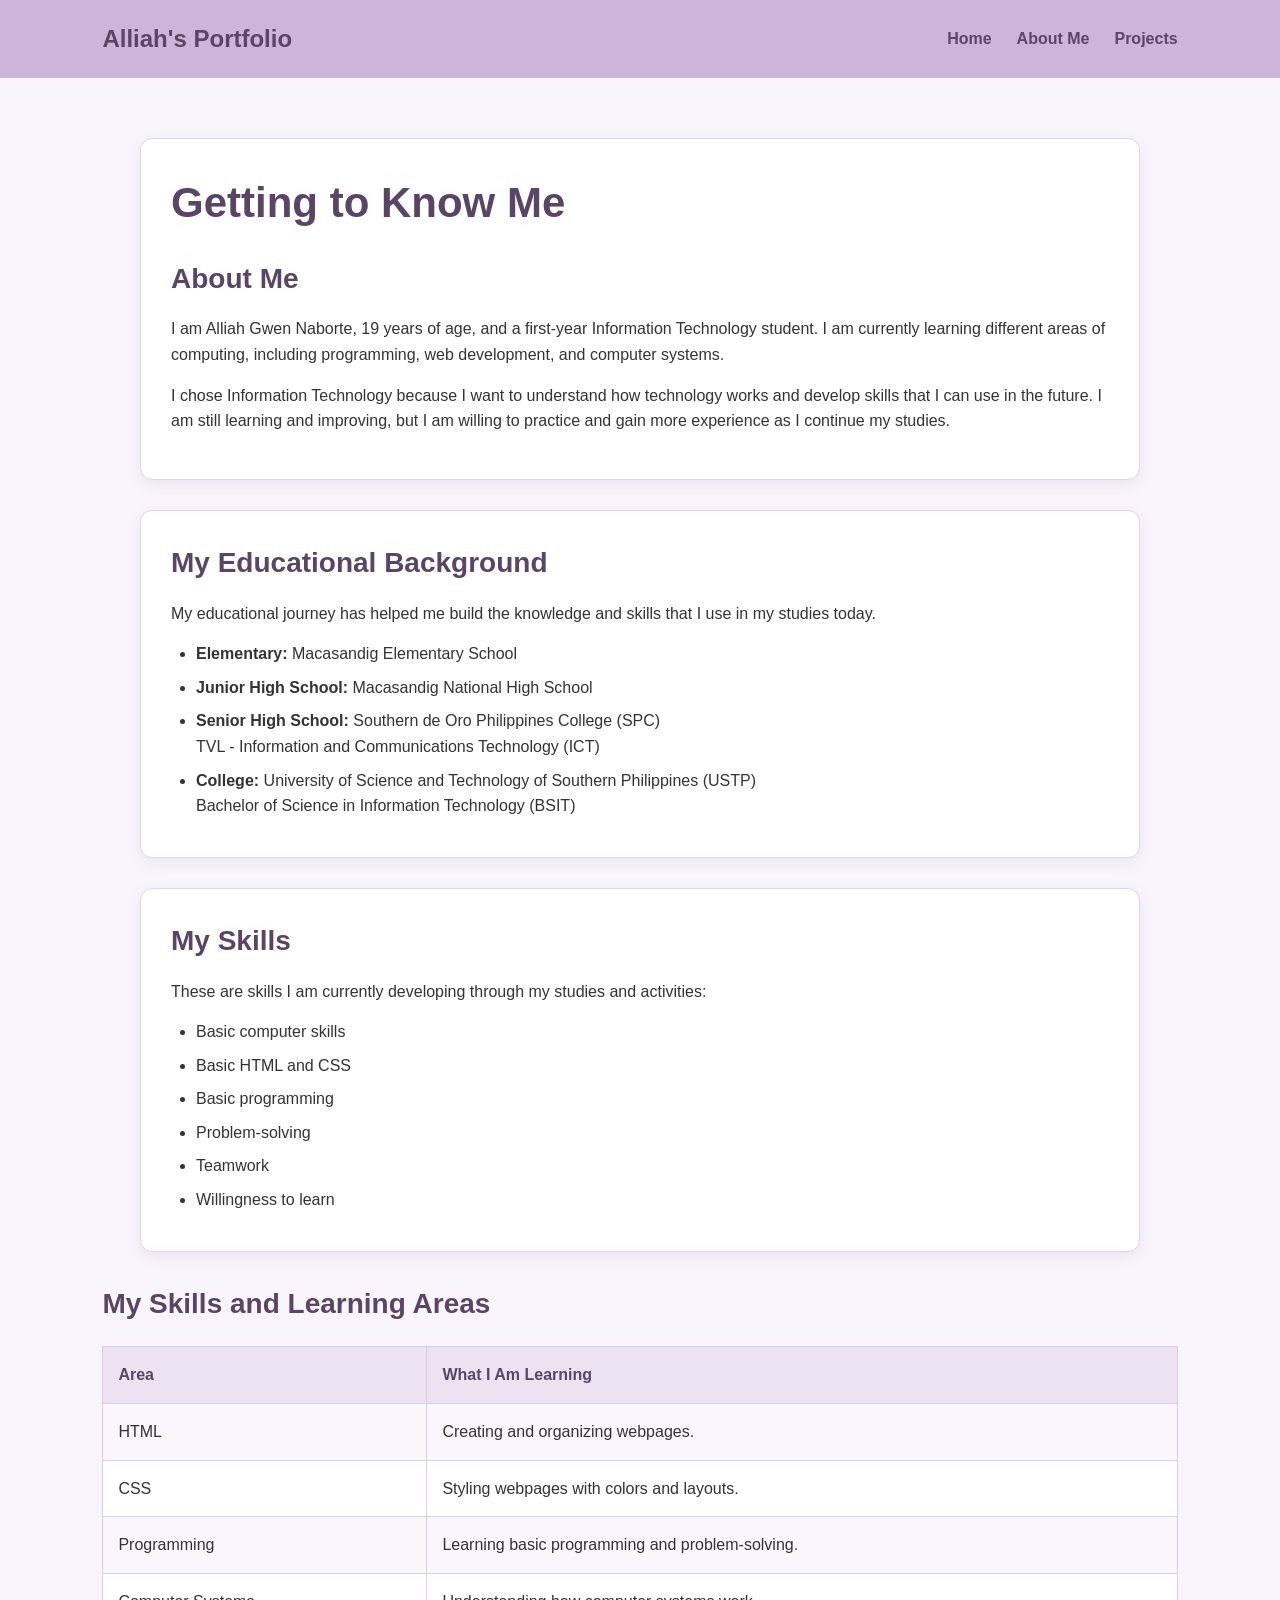
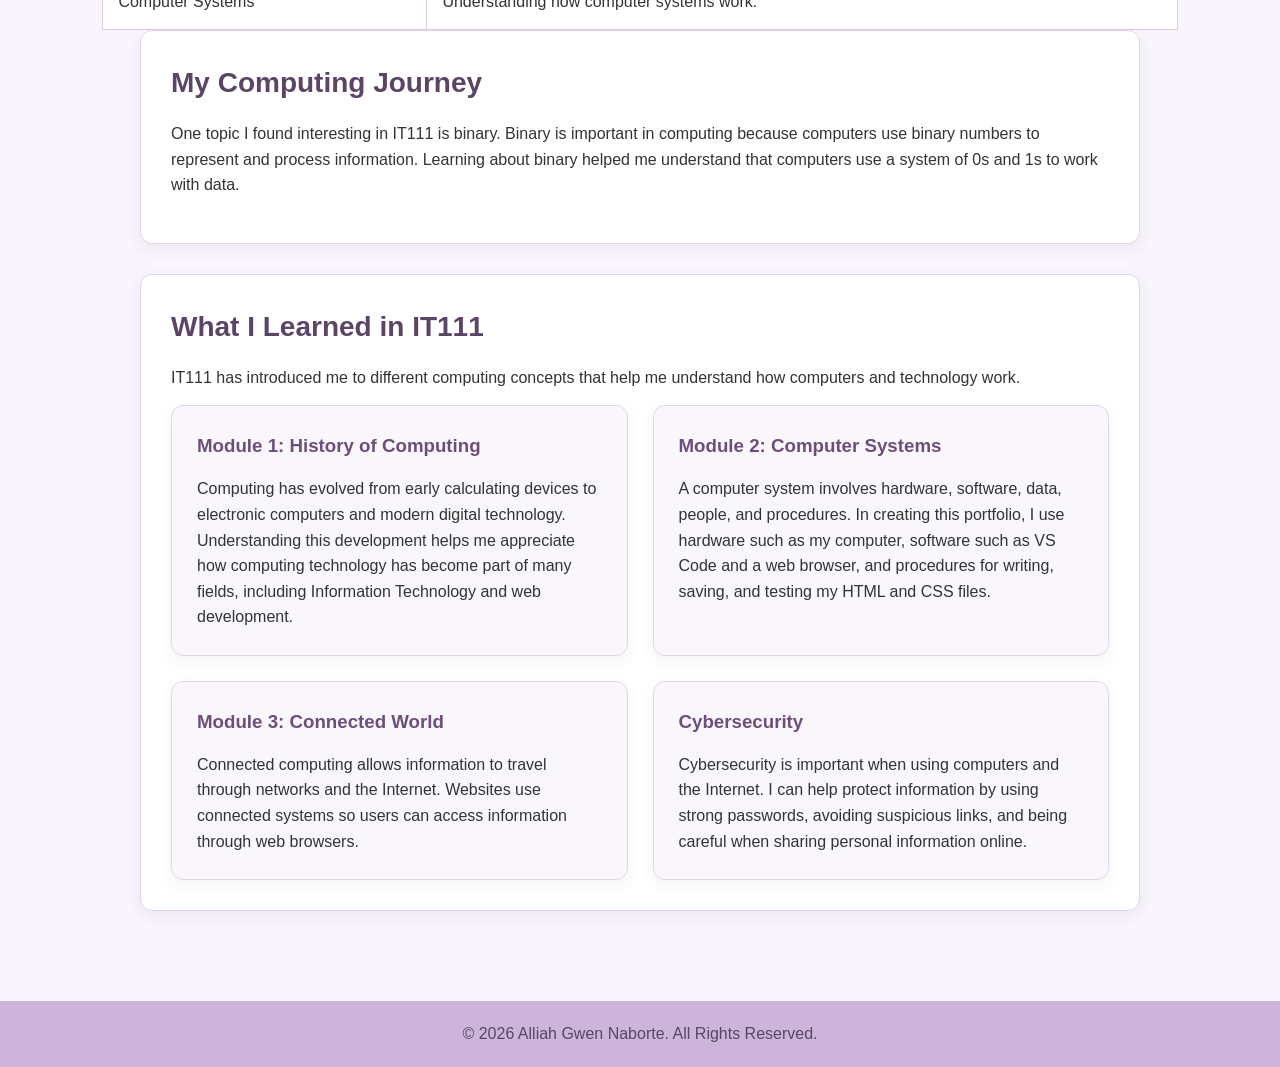
<file: about.html>
<!DOCTYPE html>
<html lang="en">

<head>
    <meta charset="UTF-8">
    <meta name="viewport" content="width=device-width, initial-scale=1.0">

    <title>About Me | Alliah Gwen Naborte</title>

    <link rel="stylesheet" href="style.css">
</head>

<body>

    <header>

        <nav>

            <h2>Alliah's Portfolio</h2>

            <ul>
                <li><a href="index.html">Home</a></li>
                <li><a href="about.html">About Me</a></li>
                <li><a href="projects.html">Projects</a></li>
            </ul>

        </nav>

    </header>


    <main>

        <section>

            <h1>Getting to Know Me</h1>

            <h2>About Me</h2>

            <p>
                I am Alliah Gwen Naborte, 19 years of age, and a first-year Information Technology
                student. I am currently learning different areas of computing,
                including programming, web development, and computer systems.
            </p>

            <p>
                I chose Information Technology because I want to understand how
                technology works and develop skills that I can use in the future.
                I am still learning and improving, but I am willing to practice
                and gain more experience as I continue my studies.
            </p>

        </section>

       <section>

    <h2>My Educational Background</h2>

    <p>
        My educational journey has helped me build the knowledge and skills
        that I use in my studies today.
    </p>

    <ul>

        <li>
            <strong>Elementary:</strong>
            Macasandig Elementary School
        </li>

        <li>
            <strong>Junior High School:</strong>
            Macasandig National High School
        </li>

        <li>
            <strong>Senior High School:</strong>
            Southern de Oro Philippines College (SPC)
            <br>
            TVL - Information and Communications Technology (ICT)
        </li>

        <li>
            <strong>College:</strong>
            University of Science and Technology of Southern Philippines (USTP)
            <br>
            Bachelor of Science in Information Technology (BSIT)
        </li>

    </ul>

</section>

        <section>

            <h2>My Skills</h2>

            <p>
                These are skills I am currently developing through my studies
                and activities:
            </p>

            <ul>

                <li>Basic computer skills</li>

                <li>Basic HTML and CSS</li>

                <li>Basic programming</li>

                <li>Problem-solving</li>

                <li>Teamwork</li>

                <li>Willingness to learn</li>

            </ul>

        </section>

    <h2>My Skills and Learning Areas</h2>

    <table>

        <tr>
            <th>Area</th>
            <th>What I Am Learning</th>
        </tr>

        <tr>
            <td>HTML</td>
            <td>Creating and organizing webpages.</td>
        </tr>

        <tr>
            <td>CSS</td>
            <td>Styling webpages with colors and layouts.</td>
        </tr>

        <tr>
            <td>Programming</td>
            <td>Learning basic programming and problem-solving.</td>
        </tr>

        <tr>
            <td>Computer Systems</td>
            <td>Understanding how computer systems work.</td>
        </tr>

            </table>

        </section>

        <section>

            <h2>My Computing Journey</h2>

            <p>
                One topic I found interesting in IT111 is binary. Binary is
                important in computing because computers use binary numbers to
                represent and process information. Learning about binary helped
                me understand that computers use a system of 0s and 1s to work
                with data.
            </p>

        </section>

        <section>

            <h2>What I Learned in IT111</h2>

            <p>
                IT111 has introduced me to different computing concepts that
                help me understand how computers and technology work.
            </p>


            <div class="learning-container">

                <article class="learning-card">

                    <h3>Module 1: History of Computing</h3>

                    <p>
                        Computing has evolved from early calculating devices
                        to electronic computers and modern digital technology.
                        Understanding this development helps me appreciate how
                        computing technology has become part of many fields,
                        including Information Technology and web development.
                    </p>

                </article>

                <article class="learning-card">

                    <h3>Module 2: Computer Systems</h3>

                    <p>
                        A computer system involves hardware, software, data,
                        people, and procedures. In creating this portfolio,
                        I use hardware such as my computer, software such as
                        VS Code and a web browser, and procedures for writing,
                        saving, and testing my HTML and CSS files.
                    </p>

                </article>

                <article class="learning-card">

                    <h3>Module 3: Connected World</h3>

                    <p>
                        Connected computing allows information to travel
                        through networks and the Internet. Websites use
                        connected systems so users can access information
                        through web browsers.
                    </p>

                </article>

                <article class="learning-card">

                    <h3>Cybersecurity</h3>

                    <p>
                        Cybersecurity is important when using computers and
                        the Internet. I can help protect information by using
                        strong passwords, avoiding suspicious links, and being
                        careful when sharing personal information online.
                    </p>

                </article>


            </div>

        </section>


    </main>


    <footer>

        <p>
            &copy; 2026 Alliah Gwen Naborte. All Rights Reserved.
        </p>

    </footer>


</body>

</html>
</file>
<file: style.css>
* {
    margin: 0;
    padding: 0;
    box-sizing: border-box;
}

body {
    font-family: Arial, sans-serif;
    background-color: #F8F5FC;
    color: #333333;
    line-height: 1.6;
}

header {
    background-color: #CDB4DB;
    padding: 20px 8%;
}

nav {
    display: flex;
    justify-content: space-between;
    align-items: center;
}

nav h2 {
    color: #5B4566;
}

nav ul {
    display: flex;
    list-style: none;
    gap: 25px;
}

nav a {
    color: #5B4566;
    text-decoration: none;
    font-weight: bold;
}

nav a:hover {
    color: #6B4F7A;
}

.hero {
    min-height: 80vh;
    display: flex;
    align-items: center;
    justify-content: space-between;
    gap: 50px;
    padding: 70px 8%;
    background-color: #F8F5FC;
}

.hero-text {
    max-width: 600px;
}

.small-title {
    color: #8E6BAE;
    font-weight: bold;
    letter-spacing: 2px;
    margin-bottom: 10px;
}

.hero h1 {
    font-size: 48px;
    color: #5B4566;
    margin-bottom: 15px;
}

.hero h2 {
    color: #6B4F7A;
    margin-bottom: 20px;
}

.hero p {
    margin-bottom: 20px;
}

.hero-image img {
    width: 280px;
    height: 280px;
    object-fit: cover;
    border-radius: 50%;
    border: 6px solid #FFFFFF;
    box-shadow: 0 5px 20px rgba(91, 69, 102, 0.15);
}

.button {
    display: inline-block;
    background-color: #9B7EBD;
    color: #FFFFFF;
    padding: 12px 25px;
    border-radius: 8px;
    text-decoration: none;
    font-weight: bold;
}

.button:hover {
    background-color: #8064A2;
}

main {
    padding: 60px 8%;
}

main section {
    max-width: 1000px;
    margin: 0 auto 30px;
    padding: 30px;
    background-color: #FFFFFF;
    border-radius: 12px;
    border: 1px solid #E2D5E8;
    box-shadow: 0 5px 15px rgba(91, 69, 102, 0.08);
}

main h1 {
    font-size: 42px;
    color: #5B4566;
    margin-bottom: 20px;
}

main h2 {
    font-size: 28px;
    color: #5B4566;
    margin-bottom: 15px;
}

main h3 {
    color: #6B4F7A;
    margin-bottom: 15px;
}

main section p {
    margin-bottom: 15px;
}

main section ul {
    padding-left: 25px;
}

main section li {
    margin-bottom: 8px;
}

.learning-container {
    display: grid;
    grid-template-columns: repeat(2, 1fr);
    gap: 25px;
}

.learning-card {
    background-color: #FAF7FC;
    padding: 25px;
    border-radius: 12px;
    border: 1px solid #E2D5E8;
    box-shadow: 0 5px 15px rgba(91, 69, 102, 0.06);
}

.learning-card h3 {
    color: #6B4F7A;
    margin-bottom: 15px;
}

.learning-card p {
    margin-bottom: 0;
}

table {
    width: 100%;
    border-collapse: collapse;
    margin-top: 20px;
}

th,
td {
    border: 1px solid #DCCCE6;
    padding: 15px;
    text-align: left;
    vertical-align: top;
}

th {
    background-color: #EDE2F2;
    color: #5B4566;
    font-weight: bold;
}

td {
    background-color: #FFFFFF;
}

tr:nth-child(even) td {
    background-color: #FAF7FC;
}

.project-container {
    display: flex;
    gap: 25px;
    flex-wrap: wrap;
}

.project-card {
    background-color: #FFFFFF;
    padding: 25px;
    border-radius: 12px;
    border: 1px solid #E2D5E8;
    box-shadow: 0 5px 15px rgba(91, 69, 102, 0.08);
    flex: 1;
    min-width: 280px;
}

.project-card img {
    width: 100%;
    height: 230px;
    object-fit: cover;
    border-radius: 10px;
    margin: 5px 0 20px;
    border: 1px solid #E2D5E8;
    display: block;
}

.project-card:hover {
    transform: translateY(-5px);
}

.contact-info {
    background-color: #FAF7FC;
    padding: 20px;
    border-radius: 10px;
    border: 1px solid #E2D5E8;
}

.contact-info p {
    margin-bottom: 10px;
}

.contact-info p:last-child {
    margin-bottom: 0;
}

.contact-info a {
    color: #8E6BAE;
    text-decoration: none;
    font-weight: bold;
}

.contact-info a:hover {
    color: #8064A2;
    text-decoration: underline;
}


/* ========================================
   FOOTER
======================================== */

footer {
    background-color: #CDB4DB;
    color: #5B4566;
    text-align: center;
    padding: 20px;
}

@media (max-width: 768px) {

    /* Navigation */

    nav {
        flex-direction: column;
        gap: 15px;
    }

    nav ul {
        flex-direction: column;
        text-align: center;
        gap: 10px;
    }

    .hero {
        flex-direction: column;
        text-align: center;
        padding: 50px 6%;
    }

    .hero h1 {
        font-size: 36px;
    }

    .hero-image img {
        width: 220px;
        height: 220px;
    }

    main {
        padding: 40px 6%;
    }

    main section {
        padding: 25px;
    }

    main h1 {
        font-size: 34px;
    }

    main h2 {
        font-size: 25px;
    }

    .learning-container {
        grid-template-columns: 1fr;
    }

    .project-container {
        flex-direction: column;
    }

    .project-card {
        width: 100%;
    }

    .project-card img {
        height: 220px;
    }

    table {
        font-size: 14px;
    }

    th,
    td {
        padding: 10px;
    }

}
</file>
